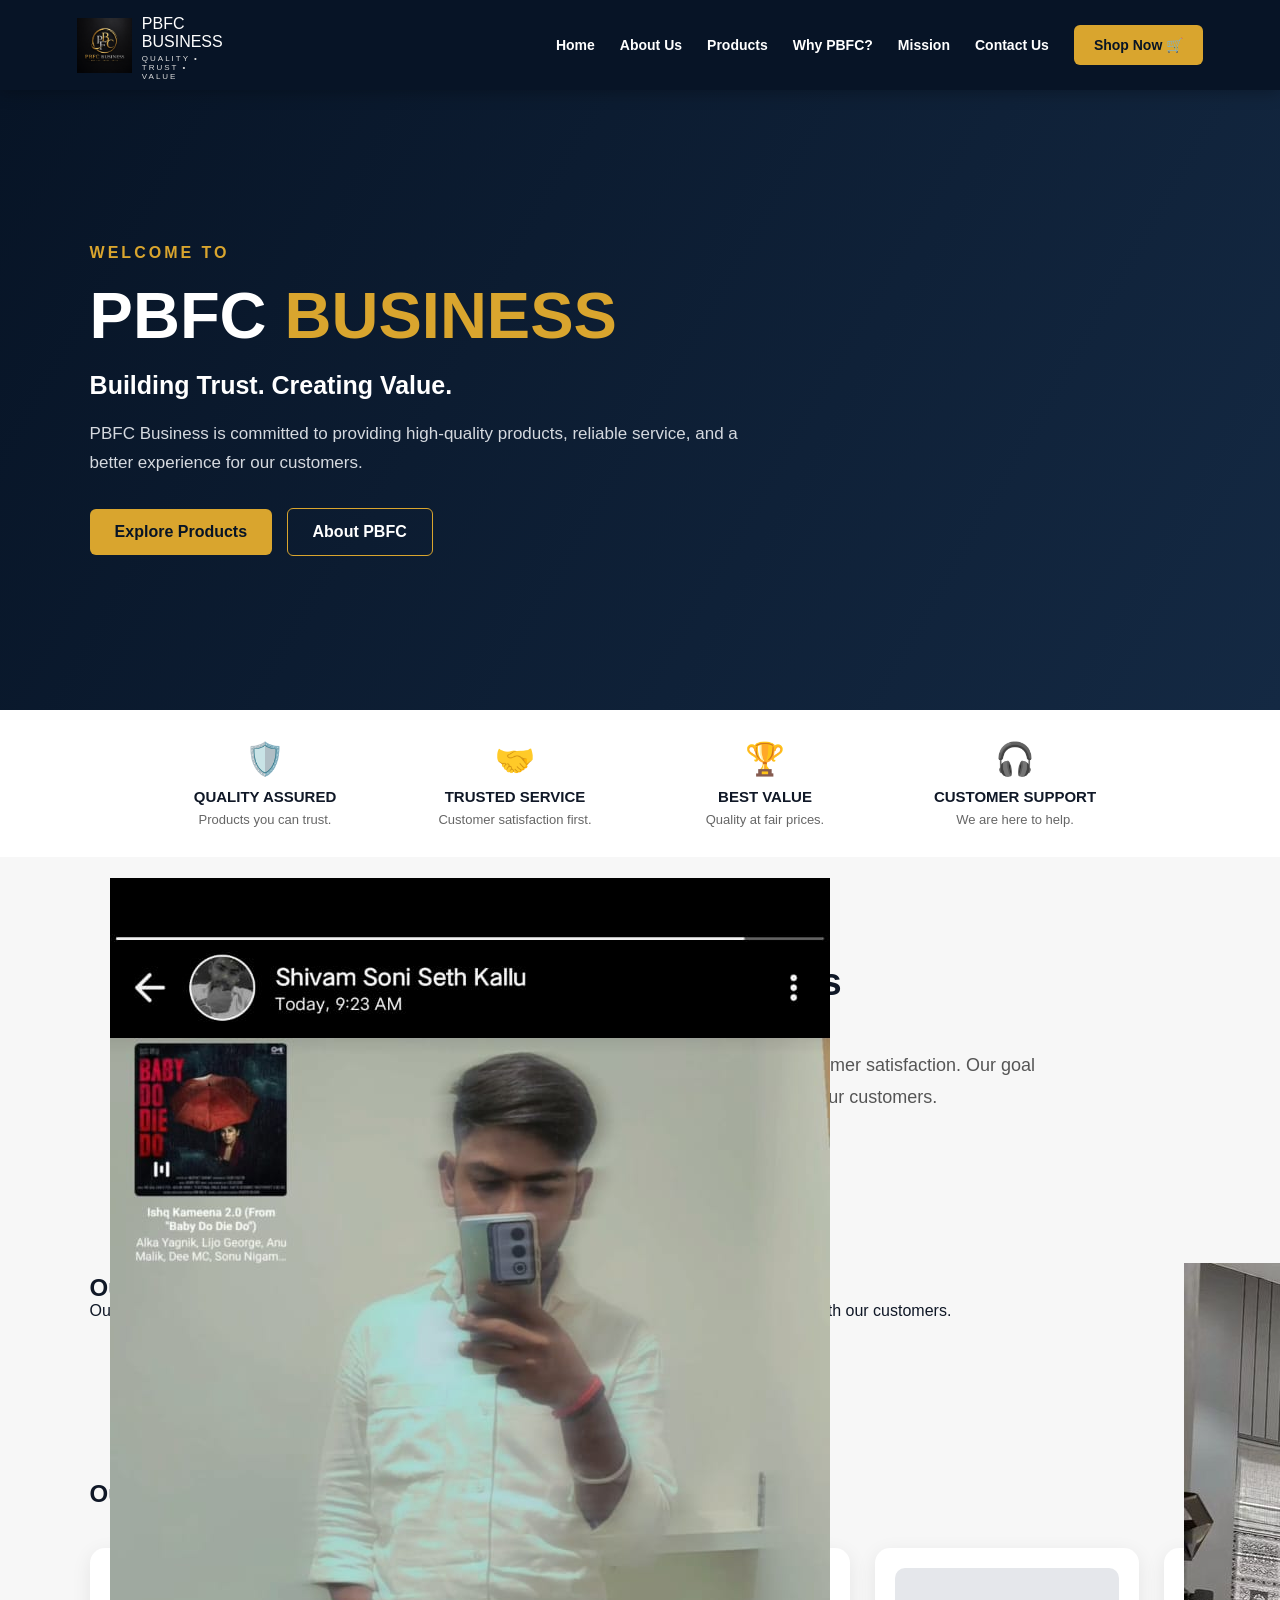
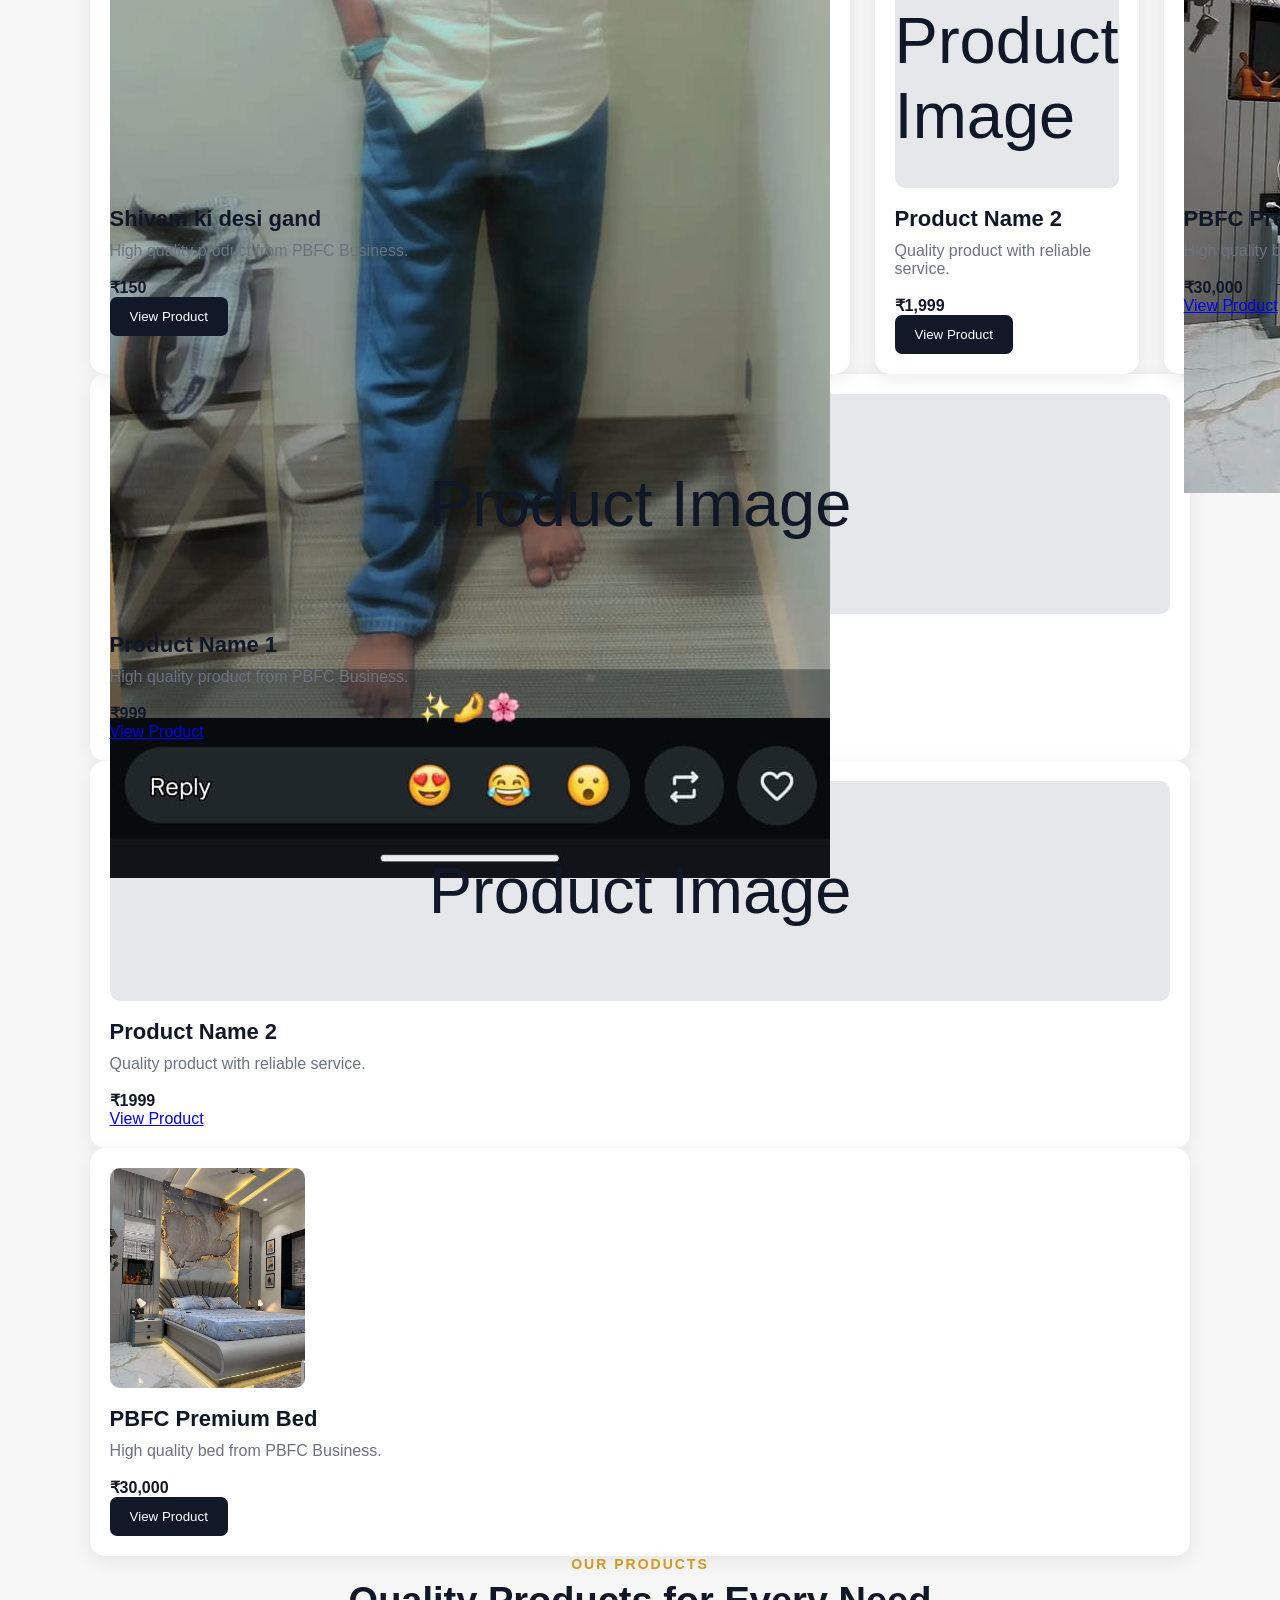
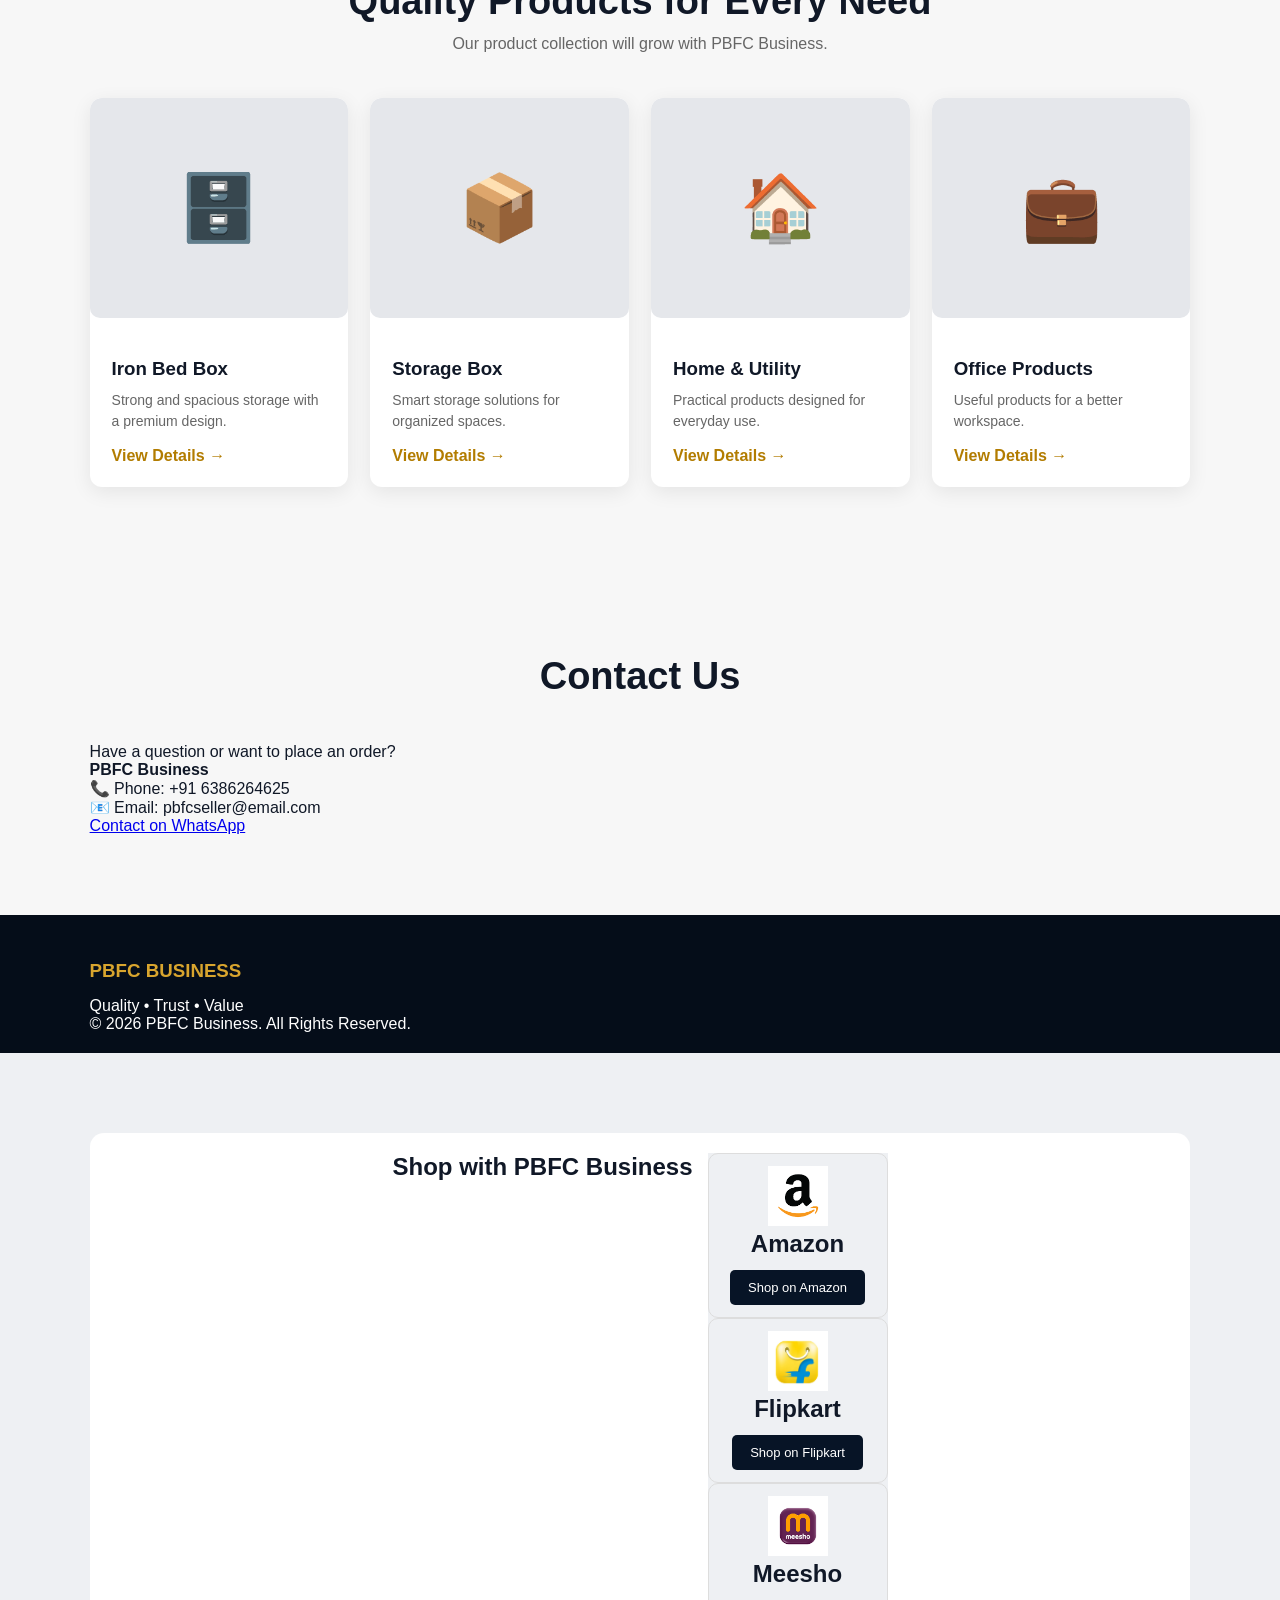
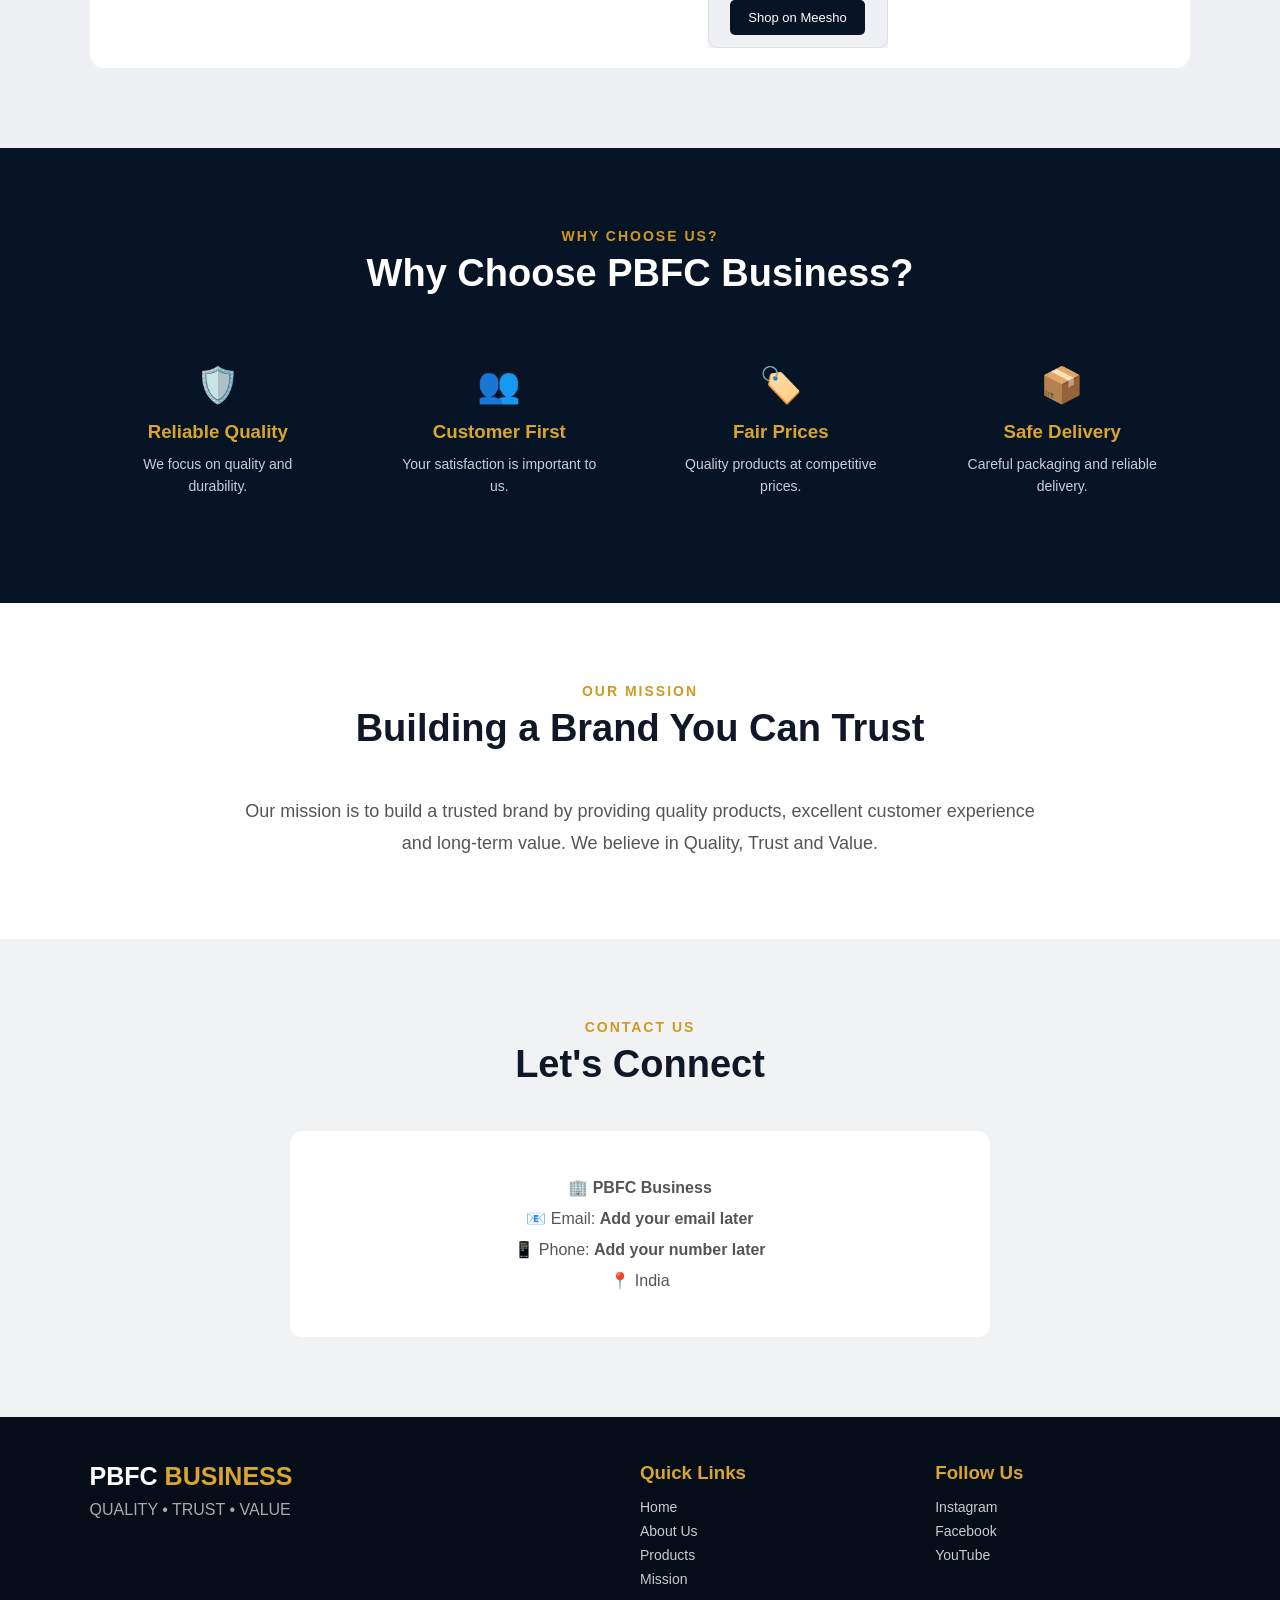
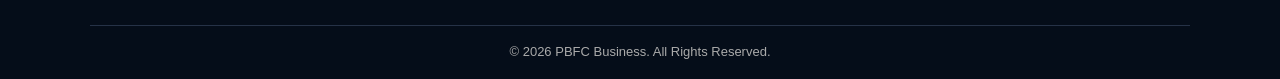
<file: index.html>
<!DOCTYPE html>
<html lang="en">
<head>
<meta charset="UTF-8">
<meta name="viewport" content="width=device-width, initial-scale=1.0">

<title>PBFC Business | Quality • Trust • Value</title>

<style>
*{
    margin:0;
    padding:0;
    box-sizing:border-box;
    font-family:Arial, Helvetica, sans-serif;
}

html{
    scroll-behavior:smooth;
}

body{
    background:#f7f7f7;
    color:#101827;
}

/* HEADER */
header{
    position:sticky;
    top:0;
    z-index:1000;
    background:#071426;
    padding:15px 6%;
    display:flex;
    justify-content:space-between;
    align-items:center;
    box-shadow:0 3px 15px rgba(0,0,0,.25);
}

.logo{
    display:flex;
    align-items:center;
    gap:10px;
    color:white;
}

.logo-circle{
    width:48px;
    height:48px;
    border:2px solid #d9a52e;
    border-radius:50%;
    display:flex;
    align-items:center;
    justify-content:center;
    font-size:19px;
    font-weight:bold;
    color:#d9a52e;
}

.logo-text{
    font-size:22px;
    font-weight:bold;
}
.logo-image {
    width: 60px;
    height: 60px;
    object-fit: contain;
}
.logo-text span{
    color:#d9a52e;
}

.logo small{
    display:block;
    color:#ddd;
    font-size:8px;
    letter-spacing:2px;
    margin-top:3px;
}

nav{
    display:flex;
    align-items:center;
    gap:25px;
}

nav a{
    color:white;
    text-decoration:none;
    font-size:14px;
    font-weight:bold;
}

nav a:hover{
    color:#d9a52e;
}

.shop-btn{
    background:#d9a52e;
    color:#071426 !important;
    padding:12px 20px;
    border-radius:6px;
}

/* HERO */
.hero{
    min-height:620px;
    background:linear-gradient(120deg,#071426,#142943);
    color:white;
    display:flex;
    align-items:center;
    padding:70px 7%;
}

.hero-content{
    max-width:650px;
}

.welcome{
    color:#d9a52e;
    font-weight:bold;
    letter-spacing:3px;
    margin-bottom:20px;
}

.hero h1{
    font-size:65px;
    line-height:1.05;
    margin-bottom:20px;
}

.hero h1 span{
    color:#d9a52e;
}

.hero h2{
    font-size:25px;
    margin-bottom:20px;
}

.hero p{
    color:#d5d9df;
    font-size:17px;
    line-height:1.7;
}

.buttons{
    margin-top:30px;
}

.btn{
    display:inline-block;
    text-decoration:none;
    padding:14px 25px;
    margin-right:10px;
    border-radius:6px;
    font-weight:bold;
}

.btn-gold{
    background:#d9a52e;
    color:#071426;
}

.btn-outline{
    border:1px solid #d9a52e;
    color:white;
}

/* FEATURES */
.features{
    background:white;
    display:flex;
    justify-content:center;
    gap:30px;
    padding:30px 6%;
    flex-wrap:wrap;
}

.feature{
    width:220px;
    text-align:center;
}

.feature-icon{
    font-size:32px;
    margin-bottom:10px;
}

.feature h3{
    font-size:15px;
    margin-bottom:7px;
}

.feature p{
    color:#666;
    font-size:13px;
}

/* SECTIONS */
section{
    padding:80px 7%;
}

.section-title{
    text-align:center;
    margin-bottom:45px;
}

.section-title .gold{
    color:#d09a20;
    font-size:14px;
    font-weight:bold;
    letter-spacing:2px;
}

.section-title h2{
    font-size:38px;
    margin-top:8px;
}

.section-title p{
    color:#666;
    margin-top:12px;
}

/* PRODUCTS */
.products{
    display:grid;
    grid-template-columns:repeat(4,1fr);
    gap:22px;
}

.product{
    background:white;
    border-radius:12px;
    overflow:hidden;
    box-shadow:0 5px 20px rgba(0,0,0,.08);
    transition:.3s;
}

.product:hover{
    transform:translateY(-7px);
}

.product-image{
    height:180px;
    background:linear-gradient(135deg,#dfe4ea,#ffffff);
    display:flex;
    align-items:center;
    justify-content:center;
    font-size:65px;
}

.product-info{
    padding:22px;
}

.product-info h3{
    margin-bottom:10px;
}

.product-info p{
    color:#666;
    font-size:14px;
    line-height:1.5;
}

.view-btn{
    display:inline-block;
    margin-top:15px;
    color:#b27c00;
    font-weight:bold;
    text-decoration:none;
}

/* MARKETPLACES */
.marketplaces{
    background:#eef0f3;
}

.marketplace-box {
    background: white;
    padding: 20px;
    border-radius: 14px;

    display: flex !important;
    flex-direction: row !important;
    justify-content: center;
    align-items: stretch;
    gap: 15px;

    flex-wrap: nowrap !important;
}

.market {
    width: 180px !important;
    min-width: 0 !important;
    padding: 12px !important;
    border: 1px solid #ddd;
    border-radius: 10px;
    text-align: center;
    flex: 1 1 0 !important;
}
.market img {
    width: 60px !important;
    height: 60px !important;
    object-fit: contain;
}

.market h3{
    font-size:24px;
    margin-bottom:12px;
}

.market a{
    display:inline-block;
    padding:10px 18px;
    background:#071426;
    color:white;
    text-decoration:none;
    border-radius:5px;
    font-size:13px;
}

/* WHY PBFC */
.why{
    background:#071426;
    color:white;
}

.why-grid{
    display:grid;
    grid-template-columns:repeat(4,1fr);
    gap:25px;
}

.why-card{
    text-align:center;
    padding:25px;
}

.why-card .icon{
    font-size:35px;
    margin-bottom:15px;
}

.why-card h3{
    color:#d9a52e;
    margin-bottom:10px;
}

.why-card p{
    color:#c8ced7;
    font-size:14px;
    line-height:1.6;
}

/* MISSION */
.mission{
    text-align:center;
    background:white;
}

.mission-text{
    max-width:800px;
    margin:auto;
    color:#555;
    font-size:18px;
    line-height:1.8;
}

/* CONTACT */
.contact{
    background:#f1f2f4;
}

.contact-box{
    max-width:700px;
    margin:auto;
    background:white;
    padding:35px;
    border-radius:12px;
    text-align:center;
}

.contact-box p{
    margin:12px;
    color:#555;
}

/* FOOTER */
footer{
    background:#050d19;
    color:white;
    padding:45px 7% 20px;
}

.footer-main{
    display:grid;
    grid-template-columns:2fr 1fr 1fr;
    gap:40px;
    margin-bottom:30px;
}

.footer-logo{
    font-size:25px;
    font-weight:bold;
}

.footer-logo span{
    color:#d9a52e;
}

footer h3{
    margin-bottom:15px;
    color:#d9a52e;
}

footer a{
    display:block;
    color:#ccc;
    text-decoration:none;
    margin:8px 0;
    font-size:14px;
}

.copyright{
    border-top:1px solid #263247;
    padding-top:18px;
    text-align:center;
    color:#aaa;
    font-size:13px;
}

/* MOBILE */
@media(max-width:900px){

    .products{
        grid-template-columns:repeat(2,1fr);
    }

    .why-grid{
        grid-template-columns:repeat(2,1fr);
    }

    nav{
        gap:12px;
    }
}

@media(max-width:650px){

    header{
        flex-direction:column;
        gap:15px;
    }

    nav{
        flex-wrap:wrap;
        justify-content:center;
    }

    .hero{
        text-align:center;
        padding:60px 20px;
    }

    .hero h1{
        font-size:43px;
    }

    .hero h2{
        font-size:20px;
    }

    .products{
        grid-template-columns:1fr;
    }

    .why-grid{
        grid-template-columns:1fr;
    }

    .footer-main{
        grid-template-columns:1fr;
        text-align:center;
    }
}
.logo img {
    width: 55px;
    height: 55px;
    object-fit: contain;
}
.products-container {
    display: grid;
    grid-template-columns: repeat(3, 1fr);
    gap: 25px;
    margin-top: 40px;
}

.product-card {
    background: white;
    padding: 20px;
    border-radius: 15px;
    box-shadow: 0 5px 20px rgba(0,0,0,0.08);
    text-align: left;
}

.product-image {
    height: 220px;
    background: #e5e7eb;
    border-radius: 10px;
    display: flex;
    align-items: center;
    justify-content: center;
    margin-bottom: 18px;
}

.product-card h3 {
    font-size: 22px;
    margin-bottom: 10px;
}

.product-card p {
    color: #6b7280;
    margin-bottom: 18px;
}

.product-card button {
    background: #111827;
    color: white;
    border: none;
    padding: 12px 20px;
    border-radius: 7px;
    cursor: pointer;
}

@media (max-width: 800px) {
    .products-container {
        grid-template-columns: 1fr;
    }
}
@media (max-width: 800px) {
    .marketplace-box {
        display: block !important;
    }

    .marketplace-box > h2 {
        width: 100% !important;
        text-align: center !important;
        margin-bottom: 25px !important;
    }

    .marketplace-box > .marketplaces {
        display: grid !important;
        grid-template-columns: 1fr !important;
        width: 100% !important;
        gap: 15px !important;
    }

    .marketplace-box > .marketplaces .market {
        width: 100% !important;
        flex: none !important;
        box-sizing: border-box !important;
    }
}

.marketplace-box > #marketplaces > .marketplaces .market {
    width: 220px !important;
    min-width: 0 !important;
    flex: 1 1 0 !important;
}
</style>
</head>

<body>

<!-- HEADER -->
<header>

    <div class="logo">

<img src="logo.png" alt="PBFC Business Logo">
<div class="logo-image">
    PBFC <span>BUSINESS</span>
    <small>QUALITY • TRUST • VALUE</small>
</div>

    </div>

    <nav>
        <a href="#home">Home</a>
        <a href="#about">About Us</a>
        <a href="#products">Products</a>
        <a href="#why">Why PBFC?</a>
        <a href="#mission">Mission</a>
        <a href="#contact">Contact Us</a>
        <a class="shop-btn" href="#products">Shop Now 🛒</a>
    </nav>

</header>


<!-- HERO -->
<section class="hero" id="home">

    <div class="hero-content">

        <div class="welcome">WELCOME TO</div>

        <h1>
            PBFC <span>BUSINESS</span>
        </h1>

        <h2>
            Building Trust. Creating Value.
        </h2>

        <p>
            PBFC Business is committed to providing
            high-quality products, reliable service,
            and a better experience for our customers.
        </p>

        <div class="buttons">
            <a href="#products" class="btn btn-gold">
                Explore Products
            </a>

            <a href="#about" class="btn btn-outline">
                About PBFC
            </a>
        </div>

    </div>

</section>


<!-- FEATURES -->
<div class="features">

    <div class="feature">
        <div class="feature-icon">🛡️</div>
        <h3>QUALITY ASSURED</h3>
        <p>Products you can trust.</p>
    </div>

    <div class="feature">
        <div class="feature-icon">🤝</div>
        <h3>TRUSTED SERVICE</h3>
        <p>Customer satisfaction first.</p>
    </div>

    <div class="feature">
        <div class="feature-icon">🏆</div>
        <h3>BEST VALUE</h3>
        <p>Quality at fair prices.</p>
    </div>

    <div class="feature">
        <div class="feature-icon">🎧</div>
        <h3>CUSTOMER SUPPORT</h3>
        <p>We are here to help.</p>
    </div>

</div>


<!-- ABOUT -->
<section id="about">

    <div class="section-title">
        <div class="gold">ABOUT US</div>
        <h2>About PBFC Business</h2>
    </div>

    <p class="mission-text">
        PBFC Business is a growing brand focused on quality,
        reliability and customer satisfaction. Our goal is to
        build a trusted name by providing products that deliver
        real value to our customers.
    </p>

</section>


<!-- PRODUCTS -->
 <section id="mission">
    <h2>Our Mission</h2>

    <p>
        Our mission is to provide quality products, build customer trust,
        and create a reliable brand that grows with our customers.
    </p>
</section>
<section id="products"> <h2>Our Products</h2>

<div class="products-container">

    <!-- Product 1 -->
    <div class="product-card">
        <div class="product-image"><img src="images/shivam-desi-gand.jpg.jpeg" alt="Shivam ki desi gand"></div>
        <h3>Shivam ki desi gand</h3>
        <p>High quality product from PBFC Business.</p>
        <h4>₹150</h4>
        <button>View Product</button>
    </div>

    <!-- Product 2 -->
    <div class="product-card">
        <div class="product-image">Product Image</div>
        <h3>Product Name 2</h3>
        <p>Quality product with reliable service.</p>
        <h4>₹1,999</h4>
        <button>View Product</button>
    </div>

    <!-- Product 3 - BED -->
    <div class="product-card">
       <div class="product-image">
    <img src="images/product1.jpeg"
         alt="PBFC Premium Bed">
</div>

        <h3>PBFC Premium Bed</h3>
        <p>High quality bed from PBFC Business.</p>
        <h4>₹30,000</h4>

        <a href="bed.html" class="product-button">
            View Product
        </a>
    </div>

</div>

    <!-- Product 1 -->
    <div class="product-card">
        <div class="product-image">Product Image</div>
        <h3>Product Name 1</h3>
        <p>High quality product from PBFC Business.</p>
        <h4>₹999</h4>
        <a href="#" class="product-button">View Product</a>
    </div>

    <!-- Product 2 -->
    <div class="product-card">
        <div class="product-image">Product Image</div>
        <h3>Product Name 2</h3>
        <p>Quality product with reliable service.</p>
        <h4>₹1999</h4>
        <a href="bed.html" class="product-button">View Product</a>
    </div>

    <!-- Bed Product -->
    <div class="product-card">
        <img src="images/product1.jpeg" alt="PBFC Premium Bed" class="product-image">
        <h3>PBFC Premium Bed</h3>
        <p>High quality bed from PBFC Business.</p>
        <h4>₹30,000</h4>
        <button>View Product</button>
    </div>

</div>
    <div class="section-title">
        <div class="gold">OUR PRODUCTS</div>
        <h2>Quality Products for Every Need</h2>
        <p>Our product collection will grow with PBFC Business.</p>
    </div>

    <div class="products">

        <div class="product">
            <div class="product-image">🗄️</div>
            <div class="product-info">
                <h3>Iron Bed Box</h3>
                <p>Strong and spacious storage with a premium design.</p>
                <a href="#" class="view-btn">View Details →</a>
            </div>
        </div>

        <div class="product">
            <div class="product-image">📦</div>
            <div class="product-info">
                <h3>Storage Box</h3>
                <p>Smart storage solutions for organized spaces.</p>
                <a href="#" class="view-btn">View Details →</a>
            </div>
        </div>

        <div class="product">
            <div class="product-image">🏠</div>
            <div class="product-info">
                <h3>Home & Utility</h3>
                <p>Practical products designed for everyday use.</p>
                <a href="#" class="view-btn">View Details →</a>
            </div>
        </div>

        <div class="product">
            <div class="product-image">💼</div>
            <div class="product-info">
                <h3>Office Products</h3>
                <p>Useful products for a better workspace.</p>
                <a href="#" class="view-btn">View Details →</a>
            </div>
        </div>

    </div>

</section>
<section id="contact">
    <div class="section-title">
        <h2>Contact Us</h2>
    </div>

    <p>Have a question or want to place an order?</p>

    <p><strong>PBFC Business</strong></p>

    <p>📞 Phone: +91 6386264625
    <p>📧 Email: pbfcseller@email.com</p>

    <a href="https://wa.me/916386264625" class="product-button" target="_blank">
        Contact on WhatsApp
    </a>
</section>
<footer>
    <h3>PBFC BUSINESS</h3>
    <p>Quality • Trust • Value</p>
    <p>© 2026 PBFC Business. All Rights Reserved.</p>
</footer>


<!-- MARKETPLACES -->
<section class="marketplaces">
    <div class="marketplace-box">

        <h2>Shop with PBFC Business</h2>

        <div class="marketplaces">

            <div class="market">
                <img src="images/amazon.jpg" alt="Amazon">
                <h3>Amazon</h3>
                <a href="YAHAN-APNA-AMAZON-LINK" target="_blank">
                    Shop on Amazon
                </a>
            </div>

            <div class="market">
                <img src="images/flipkart.jpg" alt="Flipkart">
                <h3>Flipkart</h3>
                <a href="#" target="_blank">
                    Shop on Flipkart
                </a>
            </div>

            <div class="market">
                <img src="images/meesho.jpg" alt="Meesho">
                <h3>Meesho</h3>
                <a href="#" target="_blank">
                    Shop on Meesho
                </a>
            </div>

        </div>
    </div>
</section>


<!-- WHY PBFC -->
<section class="why" id="why">

    <div class="section-title">
        <div class="gold">WHY CHOOSE US?</div>
        <h2>Why Choose PBFC Business?</h2>
    </div>

    <div class="why-grid">

        <div class="why-card">
            <div class="icon">🛡️</div>
            <h3>Reliable Quality</h3>
            <p>We focus on quality and durability.</p>
        </div>

        <div class="why-card">
            <div class="icon">👥</div>
            <h3>Customer First</h3>
            <p>Your satisfaction is important to us.</p>
        </div>

        <div class="why-card">
            <div class="icon">🏷️</div>
            <h3>Fair Prices</h3>
            <p>Quality products at competitive prices.</p>
        </div>

        <div class="why-card">
            <div class="icon">📦</div>
            <h3>Safe Delivery</h3>
            <p>Careful packaging and reliable delivery.</p>
        </div>

    </div>

</section>


<!-- MISSION -->
<section class="mission" id="mission">

    <div class="section-title">
        <div class="gold">OUR MISSION</div>
        <h2>Building a Brand You Can Trust</h2>
    </div>

    <p class="mission-text">
        Our mission is to build a trusted brand by providing
        quality products, excellent customer experience and
        long-term value. We believe in Quality, Trust and Value.
    </p>

</section>


<!-- CONTACT -->
<section class="contact" id="contact">

    <div class="section-title">
        <div class="gold">CONTACT US</div>
        <h2>Let's Connect</h2>
    </div>

    <div class="contact-box">

        <p>🏢 <strong>PBFC Business</strong></p>

        <p>📧 Email: <strong>Add your email later</strong></p>

        <p>📱 Phone: <strong>Add your number later</strong></p>

        <p>📍 India</p>

    </div>

</section>


<!-- FOOTER -->
<footer>

    <div class="footer-main">

        <div>
            <div class="footer-logo">
                PBFC <span>BUSINESS</span>
            </div>

            <p style="margin-top:10px;color:#aaa;">
                QUALITY • TRUST • VALUE
            </p>
        </div>

        <div>
            <h3>Quick Links</h3>
            <a href="#home">Home</a>
            <a href="#about">About Us</a>
            <a href="#products">Products</a>
            <a href="#mission">Mission</a>
        </div>

        <div>
            <h3>Follow Us</h3>
           <div class="social-links">
    <a href="https://www.instagram.com/pbfcbusiness/" target="_blank">
        Instagram
    </a>

    <a href="https://www.facebook.com/pbfcbusiness/" target="_blank">
        Facebook
    </a>

    <a href="https://www.youtube.com/@pbfcbusiness" target="_blank">
        YouTube
    </a>
</div>
        </div>

    </div>

    <div class="copyright">
        © 2026 PBFC Business. All Rights Reserved.
    </div>

</footer>

</body>
</html>
</file>
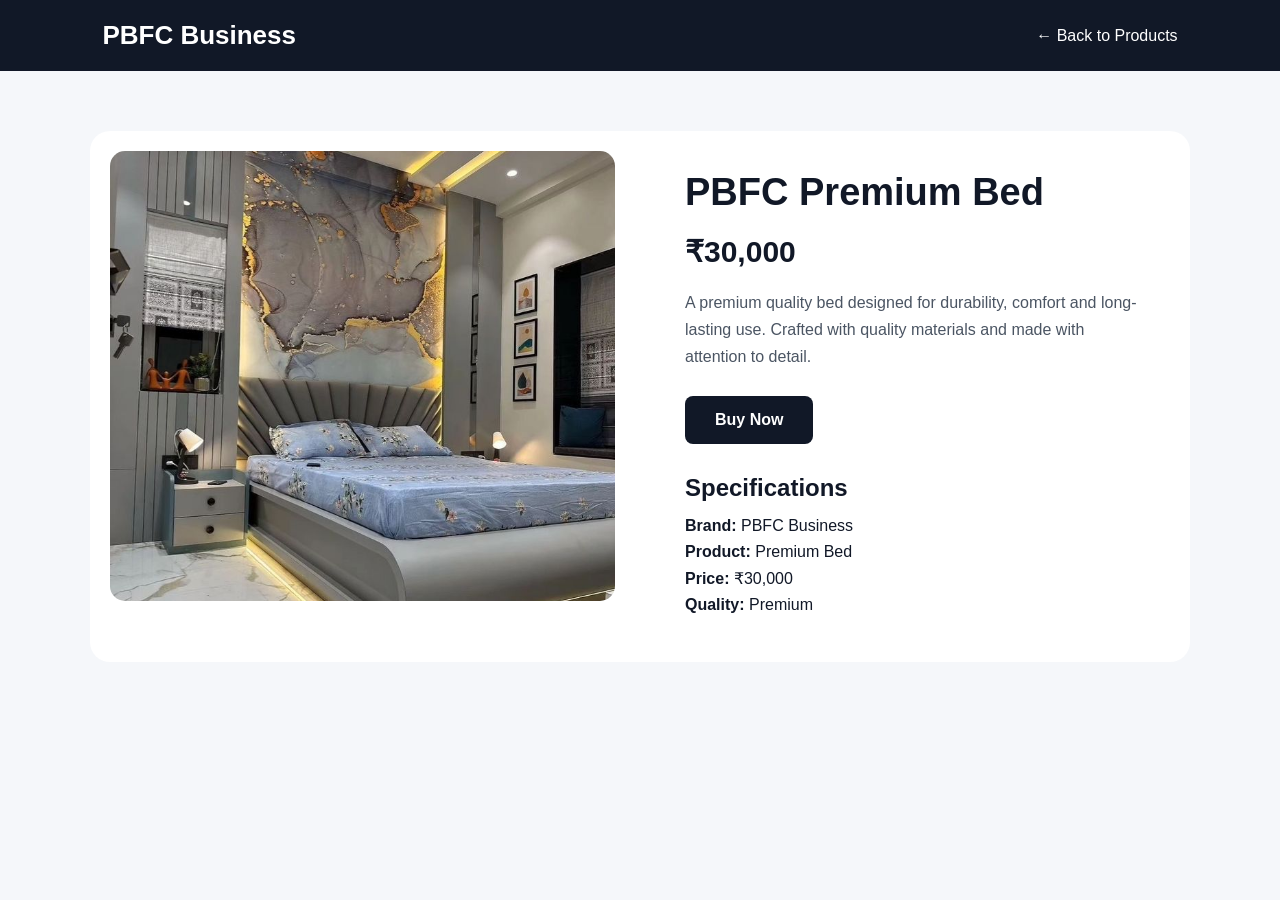
<file: bed.html>
<!DOCTYPE html>
<html lang="en">
<head>
    <meta charset="UTF-8">
    <meta name="viewport" content="width=device-width, initial-scale=1.0">
    <title>PBFC Premium Bed | PBFC Business</title>

    <style>
        * {
            margin: 0;
            padding: 0;
            box-sizing: border-box;
            font-family: Arial, sans-serif;
        }

        body {
            background: #f5f7fa;
            color: #111827;
        }

        header {
            background: #111827;
            color: white;
            padding: 20px 8%;
            display: flex;
            justify-content: space-between;
            align-items: center;
        }

        .logo {
            font-size: 26px;
            font-weight: bold;
        }

        .back {
            color: white;
            text-decoration: none;
        }

        .product-page {
            max-width: 1100px;
            margin: 60px auto;
            padding: 20px;
            display: grid;
            grid-template-columns: 1fr 1fr;
            gap: 50px;
            background: white;
            border-radius: 20px;
        }

        .product-page img {
            width: 100%;
            height: 450px;
            object-fit: cover;
            border-radius: 15px;
        }

        .details {
            padding: 20px;
        }

        .details h1 {
            font-size: 38px;
            margin-bottom: 15px;
        }

        .price {
            font-size: 30px;
            font-weight: bold;
            margin: 20px 0;
        }

        .description {
            color: #4b5563;
            line-height: 1.7;
            margin-bottom: 25px;
        }

        .buy-button {
            display: inline-block;
            background: #111827;
            color: white;
            padding: 15px 30px;
            border-radius: 8px;
            text-decoration: none;
            font-weight: bold;
        }

        .specifications {
            margin-top: 30px;
        }

        .specifications h2 {
            margin-bottom: 15px;
        }

        .specifications p {
            margin: 8px 0;
        }

        @media (max-width: 800px) {
            .product-page {
                grid-template-columns: 1fr;
                margin: 20px;
            }

            .product-page img {
                height: 300px;
            }
        }
    </style>
</head>

<body>

    <header>
        <div class="logo">PBFC Business</div>
        <a href="index.html" class="back">← Back to Products</a>
    </header>

    <main class="product-page">

        <div>
            <img src="images/product1.jpeg" alt="PBFC Premium Bed">
        </div>

        <div class="details">

            <h1>PBFC Premium Bed</h1>

            <div class="price">₹30,000</div>

            <p class="description">
                A premium quality bed designed for durability, comfort
                and long-lasting use. Crafted with quality materials
                and made with attention to detail.
            </p>

            <a href="https://wa.me/916386264625?text=I%20want%20to%20buy%20the%20PBFC%20Premium%20Bed" 
   class="buy-button" 
   target="_blank">
   Buy Now
</a>

            <div class="specifications">
                <h2>Specifications</h2>

                <p><strong>Brand:</strong> PBFC Business</p>
                <p><strong>Product:</strong> Premium Bed</p>
                <p><strong>Price:</strong> ₹30,000</p>
                <p><strong>Quality:</strong> Premium</p>
            </div>

        </div>

    </main>

</body>
</html>
</file>
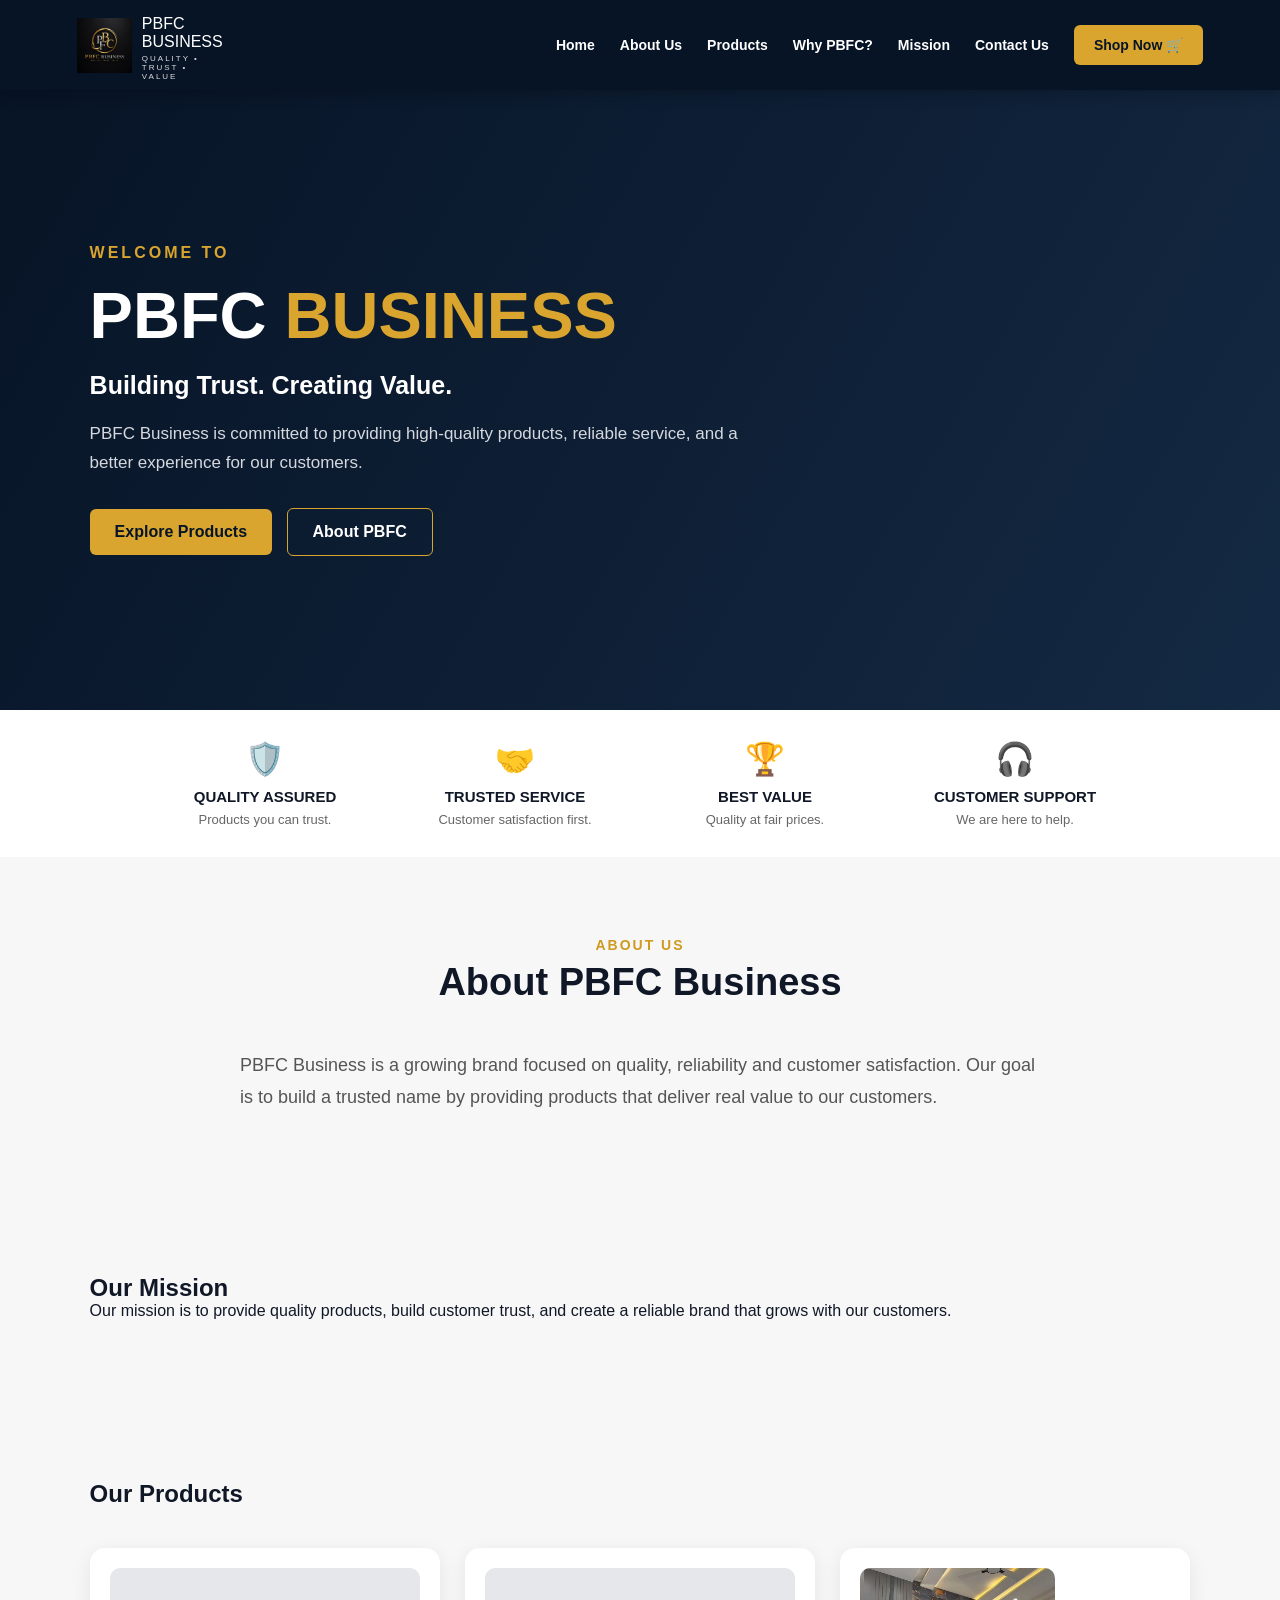
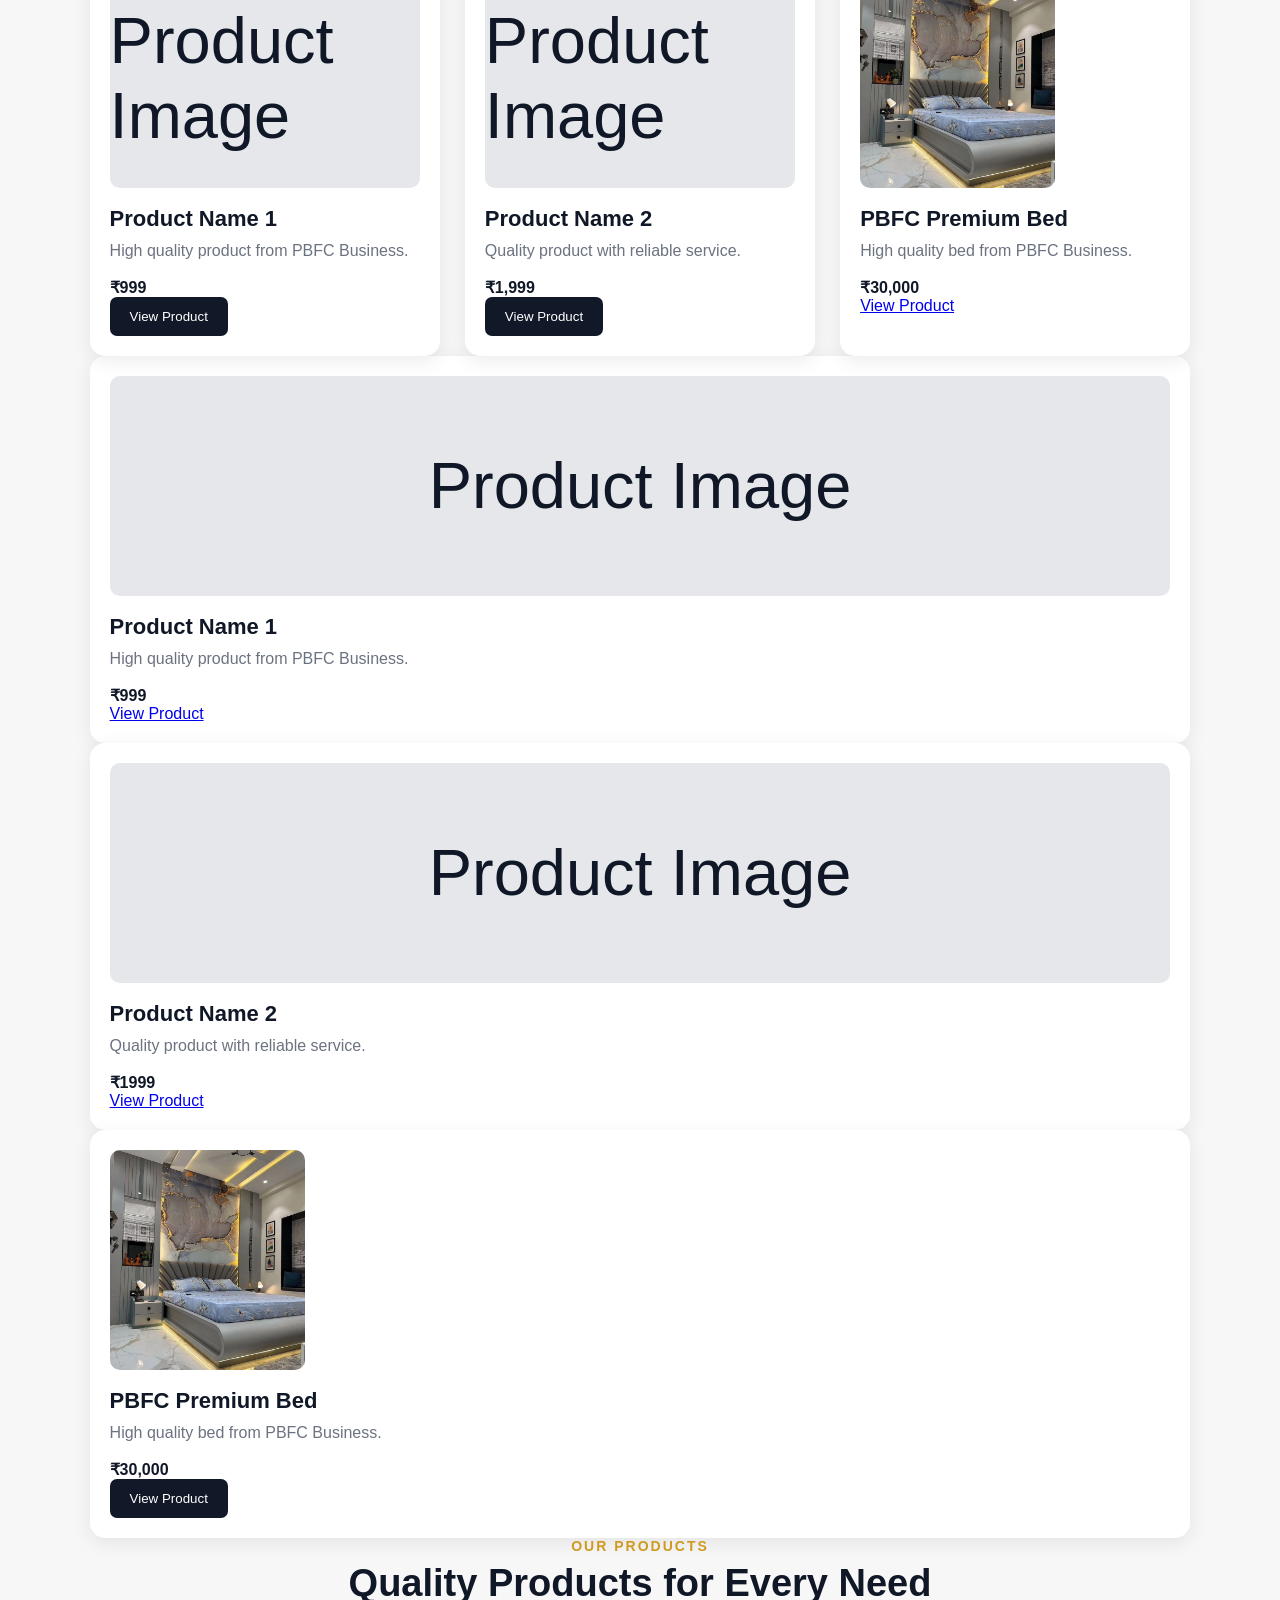
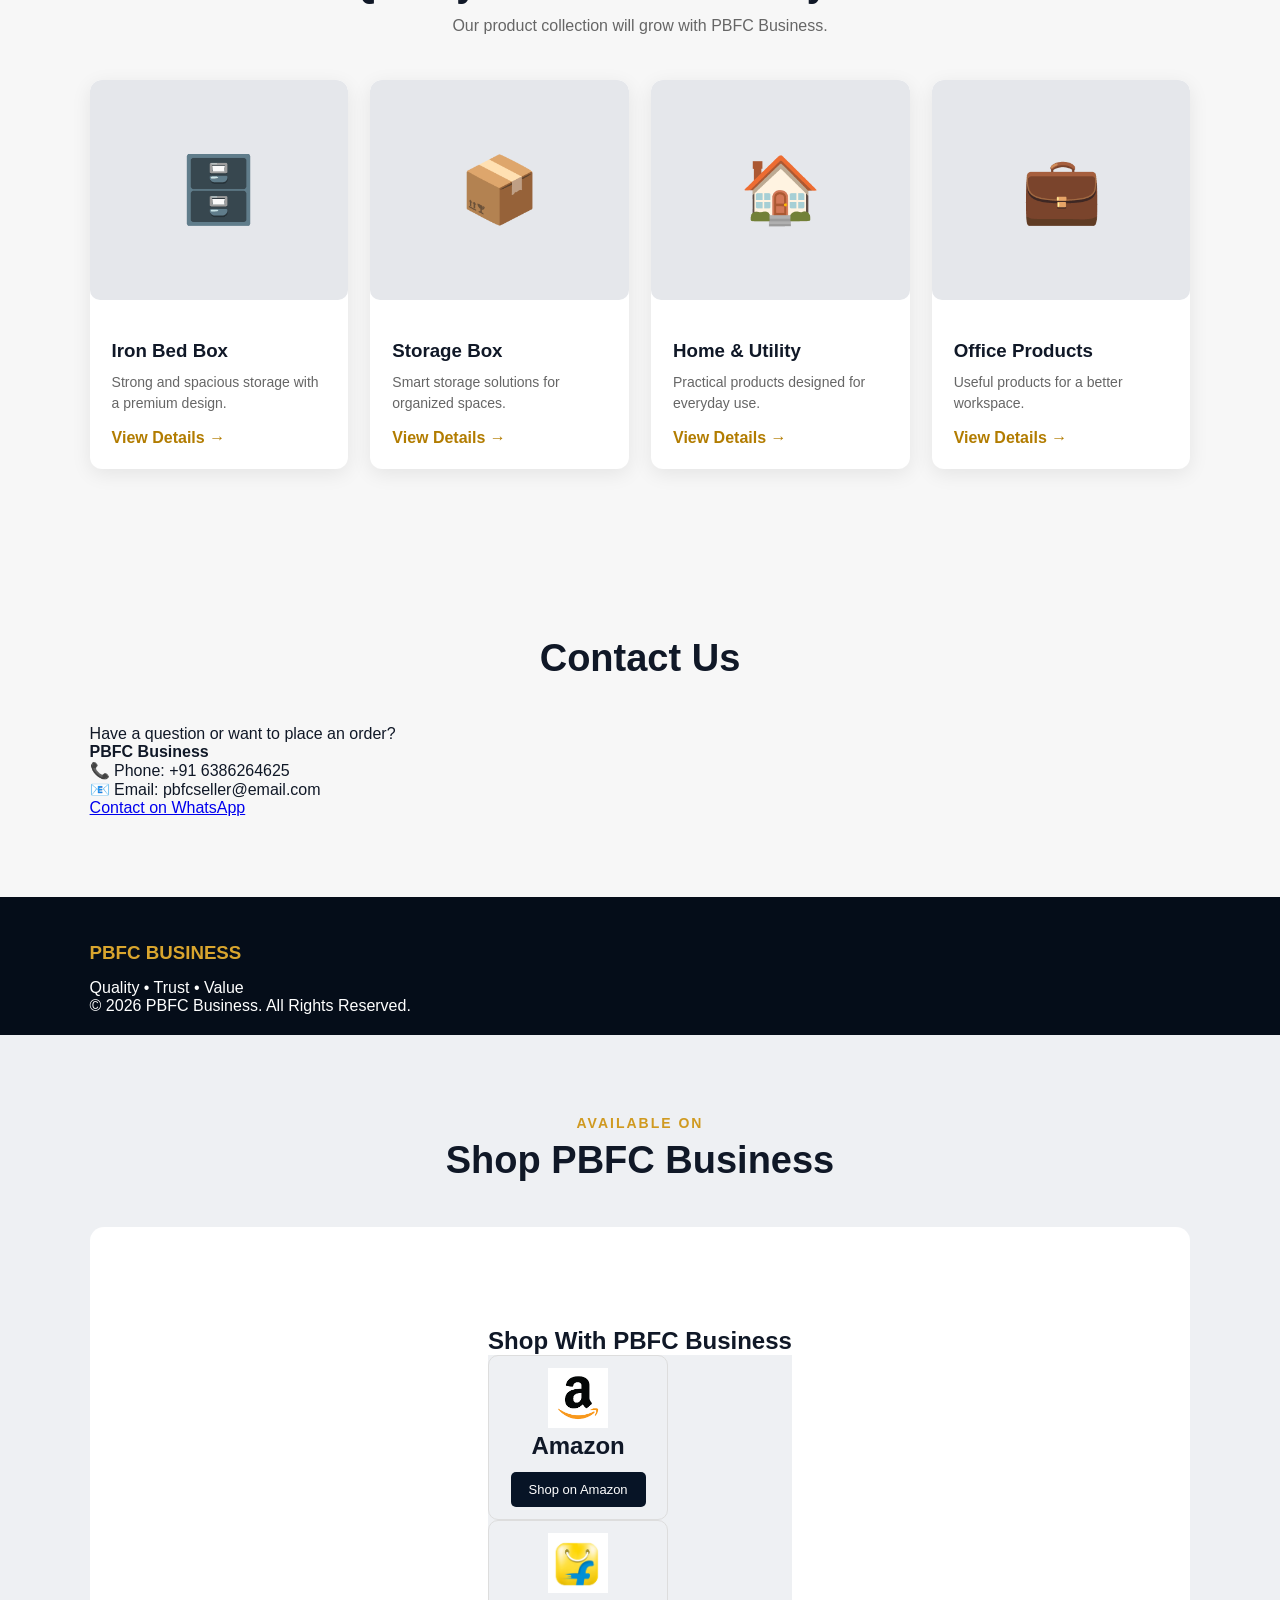
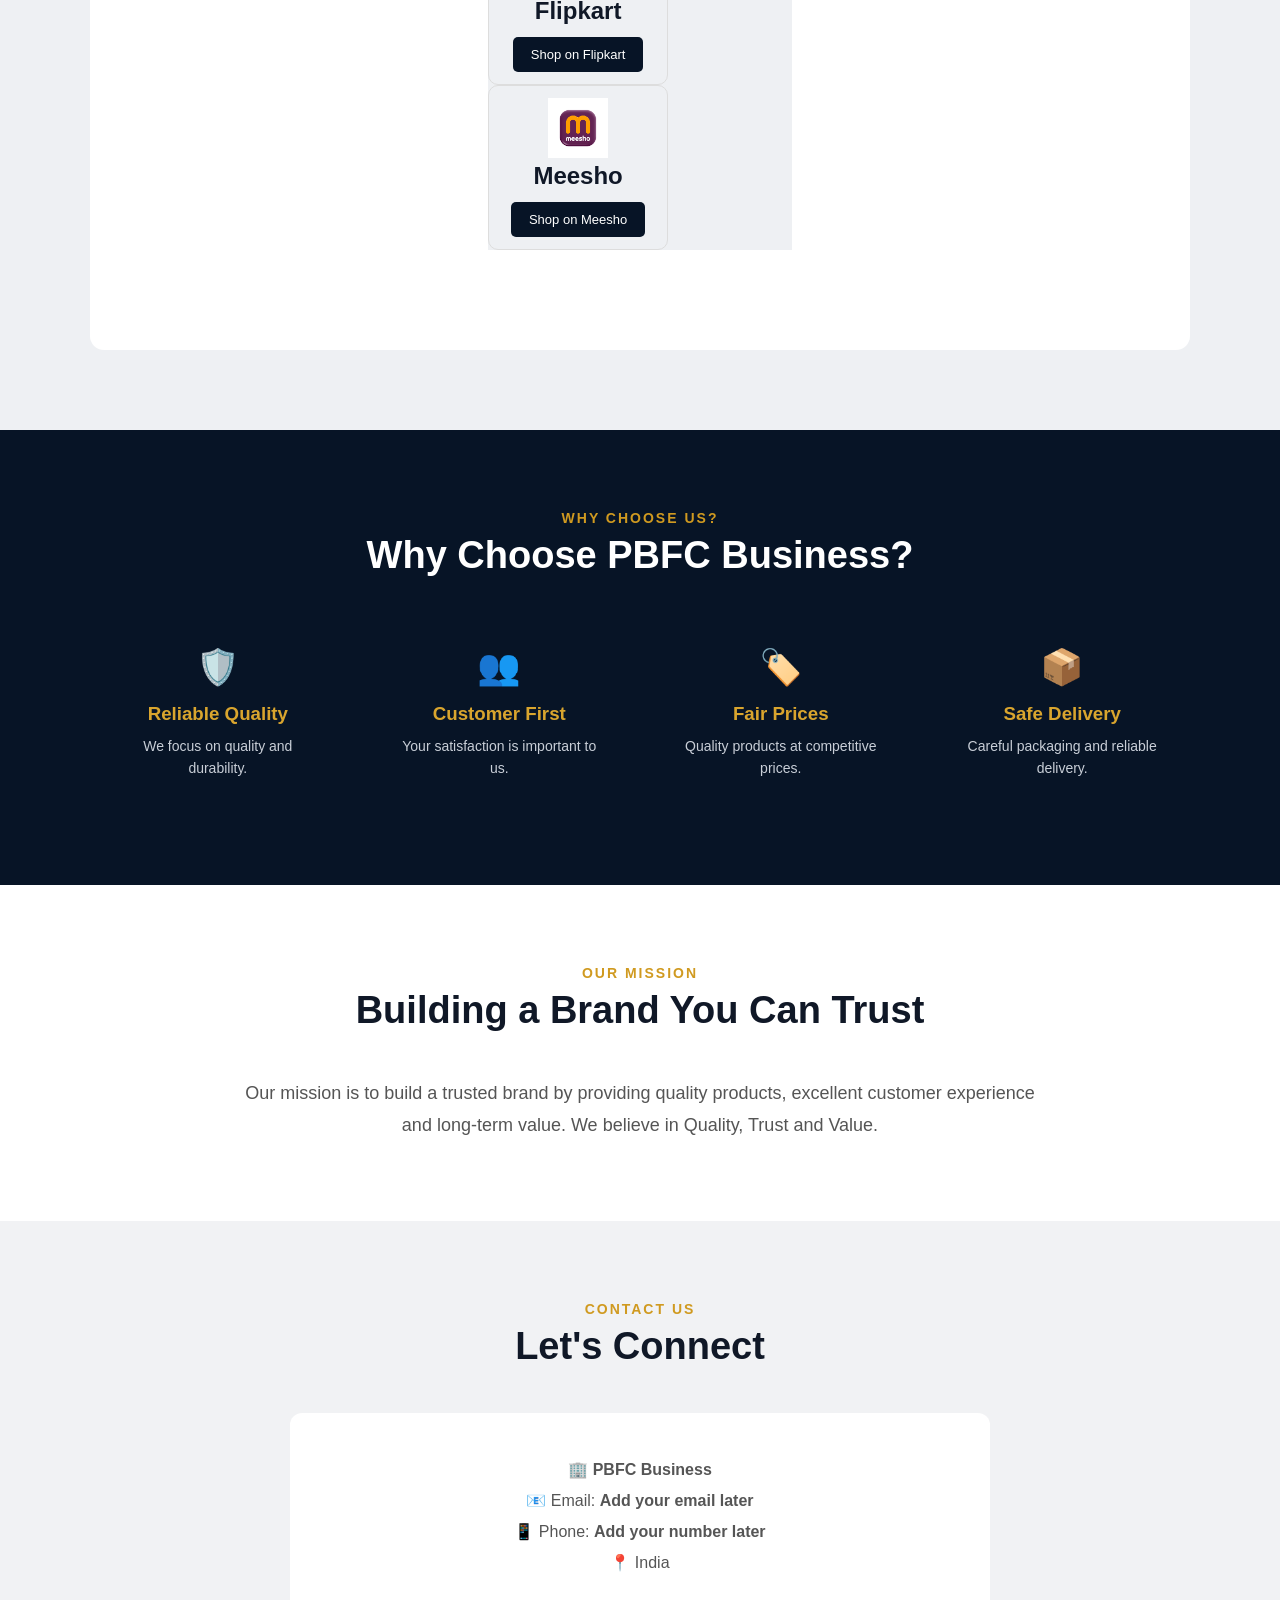
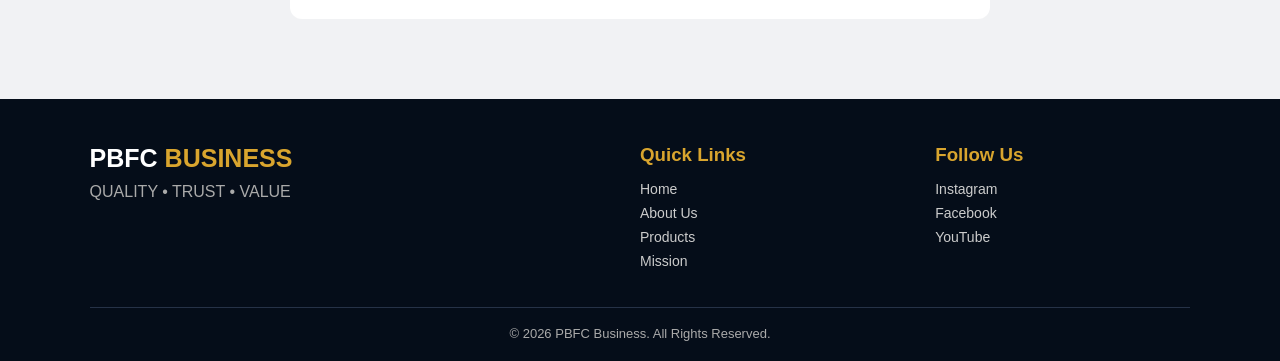
<file: pbfc business website.html>
<!DOCTYPE html>
<html lang="en">
<head>
<meta charset="UTF-8">
<meta name="viewport" content="width=device-width, initial-scale=1.0">

<title>PBFC Business | Quality • Trust • Value</title>

<style>
*{
    margin:0;
    padding:0;
    box-sizing:border-box;
    font-family:Arial, Helvetica, sans-serif;
}

html{
    scroll-behavior:smooth;
}

body{
    background:#f7f7f7;
    color:#101827;
}

/* HEADER */
header{
    position:sticky;
    top:0;
    z-index:1000;
    background:#071426;
    padding:15px 6%;
    display:flex;
    justify-content:space-between;
    align-items:center;
    box-shadow:0 3px 15px rgba(0,0,0,.25);
}

.logo{
    display:flex;
    align-items:center;
    gap:10px;
    color:white;
}

.logo-circle{
    width:48px;
    height:48px;
    border:2px solid #d9a52e;
    border-radius:50%;
    display:flex;
    align-items:center;
    justify-content:center;
    font-size:19px;
    font-weight:bold;
    color:#d9a52e;
}

.logo-text{
    font-size:22px;
    font-weight:bold;
}
.logo-image {
    width: 60px;
    height: 60px;
    object-fit: contain;
}
.logo-text span{
    color:#d9a52e;
}

.logo small{
    display:block;
    color:#ddd;
    font-size:8px;
    letter-spacing:2px;
    margin-top:3px;
}

nav{
    display:flex;
    align-items:center;
    gap:25px;
}

nav a{
    color:white;
    text-decoration:none;
    font-size:14px;
    font-weight:bold;
}

nav a:hover{
    color:#d9a52e;
}

.shop-btn{
    background:#d9a52e;
    color:#071426 !important;
    padding:12px 20px;
    border-radius:6px;
}

/* HERO */
.hero{
    min-height:620px;
    background:linear-gradient(120deg,#071426,#142943);
    color:white;
    display:flex;
    align-items:center;
    padding:70px 7%;
}

.hero-content{
    max-width:650px;
}

.welcome{
    color:#d9a52e;
    font-weight:bold;
    letter-spacing:3px;
    margin-bottom:20px;
}

.hero h1{
    font-size:65px;
    line-height:1.05;
    margin-bottom:20px;
}

.hero h1 span{
    color:#d9a52e;
}

.hero h2{
    font-size:25px;
    margin-bottom:20px;
}

.hero p{
    color:#d5d9df;
    font-size:17px;
    line-height:1.7;
}

.buttons{
    margin-top:30px;
}

.btn{
    display:inline-block;
    text-decoration:none;
    padding:14px 25px;
    margin-right:10px;
    border-radius:6px;
    font-weight:bold;
}

.btn-gold{
    background:#d9a52e;
    color:#071426;
}

.btn-outline{
    border:1px solid #d9a52e;
    color:white;
}

/* FEATURES */
.features{
    background:white;
    display:flex;
    justify-content:center;
    gap:30px;
    padding:30px 6%;
    flex-wrap:wrap;
}

.feature{
    width:220px;
    text-align:center;
}

.feature-icon{
    font-size:32px;
    margin-bottom:10px;
}

.feature h3{
    font-size:15px;
    margin-bottom:7px;
}

.feature p{
    color:#666;
    font-size:13px;
}

/* SECTIONS */
section{
    padding:80px 7%;
}

.section-title{
    text-align:center;
    margin-bottom:45px;
}

.section-title .gold{
    color:#d09a20;
    font-size:14px;
    font-weight:bold;
    letter-spacing:2px;
}

.section-title h2{
    font-size:38px;
    margin-top:8px;
}

.section-title p{
    color:#666;
    margin-top:12px;
}

/* PRODUCTS */
.products{
    display:grid;
    grid-template-columns:repeat(4,1fr);
    gap:22px;
}

.product{
    background:white;
    border-radius:12px;
    overflow:hidden;
    box-shadow:0 5px 20px rgba(0,0,0,.08);
    transition:.3s;
}

.product:hover{
    transform:translateY(-7px);
}

.product-image{
    height:180px;
    background:linear-gradient(135deg,#dfe4ea,#ffffff);
    display:flex;
    align-items:center;
    justify-content:center;
    font-size:65px;
}

.product-info{
    padding:22px;
}

.product-info h3{
    margin-bottom:10px;
}

.product-info p{
    color:#666;
    font-size:14px;
    line-height:1.5;
}

.view-btn{
    display:inline-block;
    margin-top:15px;
    color:#b27c00;
    font-weight:bold;
    text-decoration:none;
}

/* MARKETPLACES */
.marketplaces{
    background:#eef0f3;
}

.marketplace-box {
    background: white;
    padding: 20px;
    border-radius: 14px;

    display: flex !important;
    flex-direction: row !important;
    justify-content: center;
    align-items: stretch;
    gap: 15px;

    flex-wrap: nowrap !important;
}

.market {
    width: 180px !important;
    min-width: 0 !important;
    padding: 12px !important;
    border: 1px solid #ddd;
    border-radius: 10px;
    text-align: center;
    flex: 1 1 0 !important;
}
.market img {
    width: 60px !important;
    height: 60px !important;
    object-fit: contain;
}

.market h3{
    font-size:24px;
    margin-bottom:12px;
}

.market a{
    display:inline-block;
    padding:10px 18px;
    background:#071426;
    color:white;
    text-decoration:none;
    border-radius:5px;
    font-size:13px;
}

/* WHY PBFC */
.why{
    background:#071426;
    color:white;
}

.why-grid{
    display:grid;
    grid-template-columns:repeat(4,1fr);
    gap:25px;
}

.why-card{
    text-align:center;
    padding:25px;
}

.why-card .icon{
    font-size:35px;
    margin-bottom:15px;
}

.why-card h3{
    color:#d9a52e;
    margin-bottom:10px;
}

.why-card p{
    color:#c8ced7;
    font-size:14px;
    line-height:1.6;
}

/* MISSION */
.mission{
    text-align:center;
    background:white;
}

.mission-text{
    max-width:800px;
    margin:auto;
    color:#555;
    font-size:18px;
    line-height:1.8;
}

/* CONTACT */
.contact{
    background:#f1f2f4;
}

.contact-box{
    max-width:700px;
    margin:auto;
    background:white;
    padding:35px;
    border-radius:12px;
    text-align:center;
}

.contact-box p{
    margin:12px;
    color:#555;
}

/* FOOTER */
footer{
    background:#050d19;
    color:white;
    padding:45px 7% 20px;
}

.footer-main{
    display:grid;
    grid-template-columns:2fr 1fr 1fr;
    gap:40px;
    margin-bottom:30px;
}

.footer-logo{
    font-size:25px;
    font-weight:bold;
}

.footer-logo span{
    color:#d9a52e;
}

footer h3{
    margin-bottom:15px;
    color:#d9a52e;
}

footer a{
    display:block;
    color:#ccc;
    text-decoration:none;
    margin:8px 0;
    font-size:14px;
}

.copyright{
    border-top:1px solid #263247;
    padding-top:18px;
    text-align:center;
    color:#aaa;
    font-size:13px;
}

/* MOBILE */
@media(max-width:900px){

    .products{
        grid-template-columns:repeat(2,1fr);
    }

    .why-grid{
        grid-template-columns:repeat(2,1fr);
    }

    nav{
        gap:12px;
    }
}

@media(max-width:650px){

    header{
        flex-direction:column;
        gap:15px;
    }

    nav{
        flex-wrap:wrap;
        justify-content:center;
    }

    .hero{
        text-align:center;
        padding:60px 20px;
    }

    .hero h1{
        font-size:43px;
    }

    .hero h2{
        font-size:20px;
    }

    .products{
        grid-template-columns:1fr;
    }

    .why-grid{
        grid-template-columns:1fr;
    }

    .footer-main{
        grid-template-columns:1fr;
        text-align:center;
    }
}
.logo img {
    width: 55px;
    height: 55px;
    object-fit: contain;
}
.products-container {
    display: grid;
    grid-template-columns: repeat(3, 1fr);
    gap: 25px;
    margin-top: 40px;
}

.product-card {
    background: white;
    padding: 20px;
    border-radius: 15px;
    box-shadow: 0 5px 20px rgba(0,0,0,0.08);
    text-align: left;
}

.product-image {
    height: 220px;
    background: #e5e7eb;
    border-radius: 10px;
    display: flex;
    align-items: center;
    justify-content: center;
    margin-bottom: 18px;
}

.product-card h3 {
    font-size: 22px;
    margin-bottom: 10px;
}

.product-card p {
    color: #6b7280;
    margin-bottom: 18px;
}

.product-card button {
    background: #111827;
    color: white;
    border: none;
    padding: 12px 20px;
    border-radius: 7px;
    cursor: pointer;
}

@media (max-width: 800px) {
    .products-container {
        grid-template-columns: 1fr;
    }
}
</style>
</head>

<body>

<!-- HEADER -->
<header>

    <div class="logo">

<img src="logo.png" alt="PBFC Business Logo">
<div class="logo-image">
    PBFC <span>BUSINESS</span>
    <small>QUALITY • TRUST • VALUE</small>
</div>

    </div>

    <nav>
        <a href="#home">Home</a>
        <a href="#about">About Us</a>
        <a href="#products">Products</a>
        <a href="#why">Why PBFC?</a>
        <a href="#mission">Mission</a>
        <a href="#contact">Contact Us</a>
        <a class="shop-btn" href="#products">Shop Now 🛒</a>
    </nav>

</header>


<!-- HERO -->
<section class="hero" id="home">

    <div class="hero-content">

        <div class="welcome">WELCOME TO</div>

        <h1>
            PBFC <span>BUSINESS</span>
        </h1>

        <h2>
            Building Trust. Creating Value.
        </h2>

        <p>
            PBFC Business is committed to providing
            high-quality products, reliable service,
            and a better experience for our customers.
        </p>

        <div class="buttons">
            <a href="#products" class="btn btn-gold">
                Explore Products
            </a>

            <a href="#about" class="btn btn-outline">
                About PBFC
            </a>
        </div>

    </div>

</section>


<!-- FEATURES -->
<div class="features">

    <div class="feature">
        <div class="feature-icon">🛡️</div>
        <h3>QUALITY ASSURED</h3>
        <p>Products you can trust.</p>
    </div>

    <div class="feature">
        <div class="feature-icon">🤝</div>
        <h3>TRUSTED SERVICE</h3>
        <p>Customer satisfaction first.</p>
    </div>

    <div class="feature">
        <div class="feature-icon">🏆</div>
        <h3>BEST VALUE</h3>
        <p>Quality at fair prices.</p>
    </div>

    <div class="feature">
        <div class="feature-icon">🎧</div>
        <h3>CUSTOMER SUPPORT</h3>
        <p>We are here to help.</p>
    </div>

</div>


<!-- ABOUT -->
<section id="about">

    <div class="section-title">
        <div class="gold">ABOUT US</div>
        <h2>About PBFC Business</h2>
    </div>

    <p class="mission-text">
        PBFC Business is a growing brand focused on quality,
        reliability and customer satisfaction. Our goal is to
        build a trusted name by providing products that deliver
        real value to our customers.
    </p>

</section>


<!-- PRODUCTS -->
 <section id="mission">
    <h2>Our Mission</h2>

    <p>
        Our mission is to provide quality products, build customer trust,
        and create a reliable brand that grows with our customers.
    </p>
</section>
<section id="products"> <h2>Our Products</h2>

<div class="products-container">

    <!-- Product 1 -->
    <div class="product-card">
        <div class="product-image">Product Image</div>
        <h3>Product Name 1</h3>
        <p>High quality product from PBFC Business.</p>
        <h4>₹999</h4>
        <button>View Product</button>
    </div>

    <!-- Product 2 -->
    <div class="product-card">
        <div class="product-image">Product Image</div>
        <h3>Product Name 2</h3>
        <p>Quality product with reliable service.</p>
        <h4>₹1,999</h4>
        <button>View Product</button>
    </div>

    <!-- Product 3 - BED -->
    <div class="product-card">
        <img src="images/product1.jpeg"
             alt="PBFC Premium Bed"
             class="product-image">

        <h3>PBFC Premium Bed</h3>
        <p>High quality bed from PBFC Business.</p>
        <h4>₹30,000</h4>

        <a href="bed.html" class="product-button">
            View Product
        </a>
    </div>

</div>

    <!-- Product 1 -->
    <div class="product-card">
        <div class="product-image">Product Image</div>
        <h3>Product Name 1</h3>
        <p>High quality product from PBFC Business.</p>
        <h4>₹999</h4>
        <a href="#" class="product-button">View Product</a>
    </div>

    <!-- Product 2 -->
    <div class="product-card">
        <div class="product-image">Product Image</div>
        <h3>Product Name 2</h3>
        <p>Quality product with reliable service.</p>
        <h4>₹1999</h4>
        <a href="bed.html" class="product-button">View Product</a>
    </div>

    <!-- Bed Product -->
    <div class="product-card">
        <img src="images/product1.jpeg" alt="PBFC Premium Bed" class="product-image">
        <h3>PBFC Premium Bed</h3>
        <p>High quality bed from PBFC Business.</p>
        <h4>₹30,000</h4>
        <button>View Product</button>
    </div>

</div>
    <div class="section-title">
        <div class="gold">OUR PRODUCTS</div>
        <h2>Quality Products for Every Need</h2>
        <p>Our product collection will grow with PBFC Business.</p>
    </div>

    <div class="products">

        <div class="product">
            <div class="product-image">🗄️</div>
            <div class="product-info">
                <h3>Iron Bed Box</h3>
                <p>Strong and spacious storage with a premium design.</p>
                <a href="#" class="view-btn">View Details →</a>
            </div>
        </div>

        <div class="product">
            <div class="product-image">📦</div>
            <div class="product-info">
                <h3>Storage Box</h3>
                <p>Smart storage solutions for organized spaces.</p>
                <a href="#" class="view-btn">View Details →</a>
            </div>
        </div>

        <div class="product">
            <div class="product-image">🏠</div>
            <div class="product-info">
                <h3>Home & Utility</h3>
                <p>Practical products designed for everyday use.</p>
                <a href="#" class="view-btn">View Details →</a>
            </div>
        </div>

        <div class="product">
            <div class="product-image">💼</div>
            <div class="product-info">
                <h3>Office Products</h3>
                <p>Useful products for a better workspace.</p>
                <a href="#" class="view-btn">View Details →</a>
            </div>
        </div>

    </div>

</section>
<section id="contact">
    <div class="section-title">
        <h2>Contact Us</h2>
    </div>

    <p>Have a question or want to place an order?</p>

    <p><strong>PBFC Business</strong></p>

    <p>📞 Phone: +91 6386264625
    <p>📧 Email: pbfcseller@email.com</p>

    <a href="https://wa.me/916386264625" class="product-button" target="_blank">
        Contact on WhatsApp
    </a>
</section>
<footer>
    <h3>PBFC BUSINESS</h3>
    <p>Quality • Trust • Value</p>
    <p>© 2026 PBFC Business. All Rights Reserved.</p>
</footer>


<!-- MARKETPLACES -->
<section class="marketplaces">

    <div class="section-title">
        <div class="gold">AVAILABLE ON</div>
        <h2>Shop PBFC Business</h2>
    </div>

    <div class="marketplace-box">

        <!-- MARKETPLACES -->
<section id="marketplaces">

    <h2>Shop With PBFC Business</h2>

    <div class="marketplaces">

        <!-- Amazon -->
        <div class="market">
            <img src="images/amazon.jpg" alt="Amazon">
            <h3>Amazon</h3>
            <a href="#" target="_blank">Shop on Amazon</a>
        </div>

        <!-- Flipkart -->
        <div class="market">
            <img src="images/flipkart.jpg" alt="Flipkart">
            <h3>Flipkart</h3>
            <a href="#" target="_blank">Shop on Flipkart</a>
        </div>

        <!-- Meesho -->
        <div class="market">
            <img src="images/meesho.jpg" alt="Meesho">
            <h3>Meesho</h3>
            <a href="#" target="_blank">Shop on Meesho</a>
        </div>

    </div>

</section>

    </div>

</section>


<!-- WHY PBFC -->
<section class="why" id="why">

    <div class="section-title">
        <div class="gold">WHY CHOOSE US?</div>
        <h2>Why Choose PBFC Business?</h2>
    </div>

    <div class="why-grid">

        <div class="why-card">
            <div class="icon">🛡️</div>
            <h3>Reliable Quality</h3>
            <p>We focus on quality and durability.</p>
        </div>

        <div class="why-card">
            <div class="icon">👥</div>
            <h3>Customer First</h3>
            <p>Your satisfaction is important to us.</p>
        </div>

        <div class="why-card">
            <div class="icon">🏷️</div>
            <h3>Fair Prices</h3>
            <p>Quality products at competitive prices.</p>
        </div>

        <div class="why-card">
            <div class="icon">📦</div>
            <h3>Safe Delivery</h3>
            <p>Careful packaging and reliable delivery.</p>
        </div>

    </div>

</section>


<!-- MISSION -->
<section class="mission" id="mission">

    <div class="section-title">
        <div class="gold">OUR MISSION</div>
        <h2>Building a Brand You Can Trust</h2>
    </div>

    <p class="mission-text">
        Our mission is to build a trusted brand by providing
        quality products, excellent customer experience and
        long-term value. We believe in Quality, Trust and Value.
    </p>

</section>


<!-- CONTACT -->
<section class="contact" id="contact">

    <div class="section-title">
        <div class="gold">CONTACT US</div>
        <h2>Let's Connect</h2>
    </div>

    <div class="contact-box">

        <p>🏢 <strong>PBFC Business</strong></p>

        <p>📧 Email: <strong>Add your email later</strong></p>

        <p>📱 Phone: <strong>Add your number later</strong></p>

        <p>📍 India</p>

    </div>

</section>


<!-- FOOTER -->
<footer>

    <div class="footer-main">

        <div>
            <div class="footer-logo">
                PBFC <span>BUSINESS</span>
            </div>

            <p style="margin-top:10px;color:#aaa;">
                QUALITY • TRUST • VALUE
            </p>
        </div>

        <div>
            <h3>Quick Links</h3>
            <a href="#home">Home</a>
            <a href="#about">About Us</a>
            <a href="#products">Products</a>
            <a href="#mission">Mission</a>
        </div>

        <div>
            <h3>Follow Us</h3>
           <div class="social-links">
    <a href="https://www.instagram.com/pbfcbusiness/" target="_blank">
        Instagram
    </a>

    <a href="https://www.facebook.com/pbfcbusiness/" target="_blank">
        Facebook
    </a>

    <a href="https://www.youtube.com/@pbfcbusiness" target="_blank">
        YouTube
    </a>
</div>
        </div>

    </div>

    <div class="copyright">
        © 2026 PBFC Business. All Rights Reserved.
    </div>

</footer>

</body>
</html>
</file>
